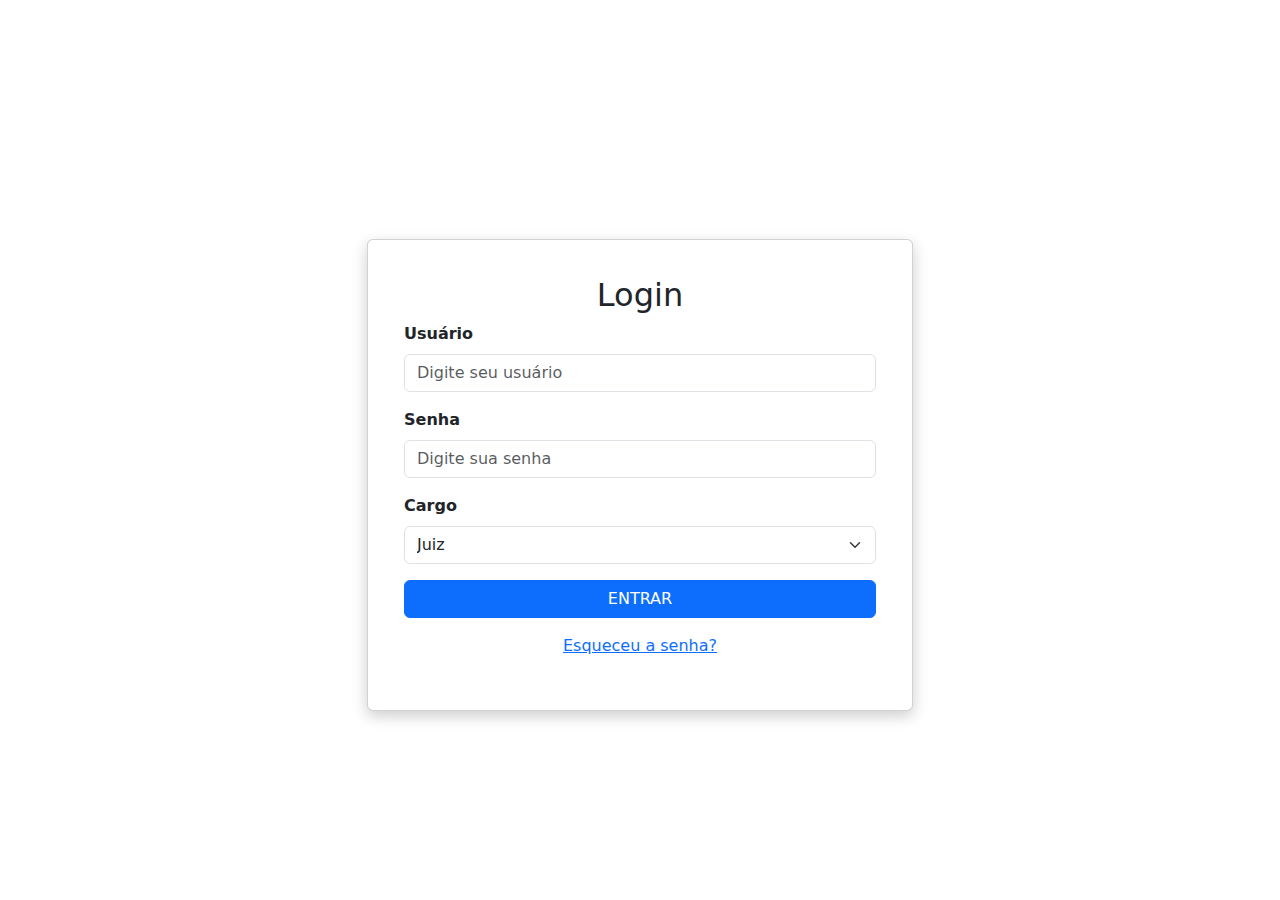
<file: login.html>
<!DOCTYPE html>
<html lang="pt-BR">
<head>
    <meta charset="UTF-8">
    <meta name="viewport" content="width=device-width, initial-scale=1.0">
    <title>Login - VaqueLivre</title>
    <link rel="stylesheet" href="login.css">
    <link href="https://cdn.jsdelivr.net/npm/bootstrap@5.3.3/dist/css/bootstrap.min.css" rel="stylesheet" integrity="sha384-QWTKZyjpPEjISv5WaRU9OFeRpok6YctnYmDr5pNlyT2bRjXh0JMhjY6hW+ALEwIH" crossorigin="anonymous">
</head>
<body>
    <div class="container">
        <div class="row justify-content-center">
            <div class="col-md-6">
                <div class="card login-card">
                    <div class="card-body">
                        <h2 class="text-center">Login</h2>
                        <form>
                            <div class="mb-3">
                                <label for="username" class="form-label">Usuário</label>
                                <input type="text" class="form-control" id="username" placeholder="Digite seu usuário">
                            </div>
                            <div class="mb-3">
                                <label for="password" class="form-label">Senha</label>
                                <input type="password" class="form-control" id="password" placeholder="Digite sua senha">
                            </div>
                            <div class="mb-3">
                                <label for="role" class="form-label">Cargo</label>
                                <select class="form-select" id="role">
                                    <option value="Juiz">Juiz</option>
                                    <option value="Administrador">Administrador</option>
                                </select>
                            </div>
                            <button type="submit" class="btn btn-primary w-100">Entrar</button>
                        </form>
                        <p class="text-center mt-3"><a href="#">Esqueceu a senha?</a></p>
                    </div>
                </div>
            </div>
        </div>
    </div>
<script src="https://cdn.jsdelivr.net/npm/bootstrap@5.3.3/dist/js/bootstrap.bundle.min.js" integrity="sha384-YvpcrYf0tY3lHB60NNkmXc5s9fDVZLESaAA55NDzOxhy9GkcIdslK1eN7N6jIeHz" crossorigin="anonymous"></script>
</body>
</html>
</file>
<file: login.css>
body {
  background-color: #f4f4f4;
  display: flex;
  justify-content: center;
  align-items: center;
  min-height: 100vh;
  font-family: 'Arial', sans-serif;
}

.login-card {
  background: #ffffff;
  border-radius: 10px;
  box-shadow: 0 5px 15px rgba(0, 0, 0, 0.2);
  padding: 20px;
  margin-top: 50px;
}

h2 {
  color: #333;
  font-weight: 700;
  margin-bottom: 20px;
}

.form-label {
  font-weight: bold;
}

.btn-primary {
  background-color: #ff3c00;
  border: none;
  text-transform: uppercase;
  font-weight: bold;
  padding: 10px 0;
}

.btn-primary:hover {
  background-color: #e63600;
}

a {
  color: #ff3c00;
  text-decoration: none;
}

a:hover {
  text-decoration: underline;
}
</file>
